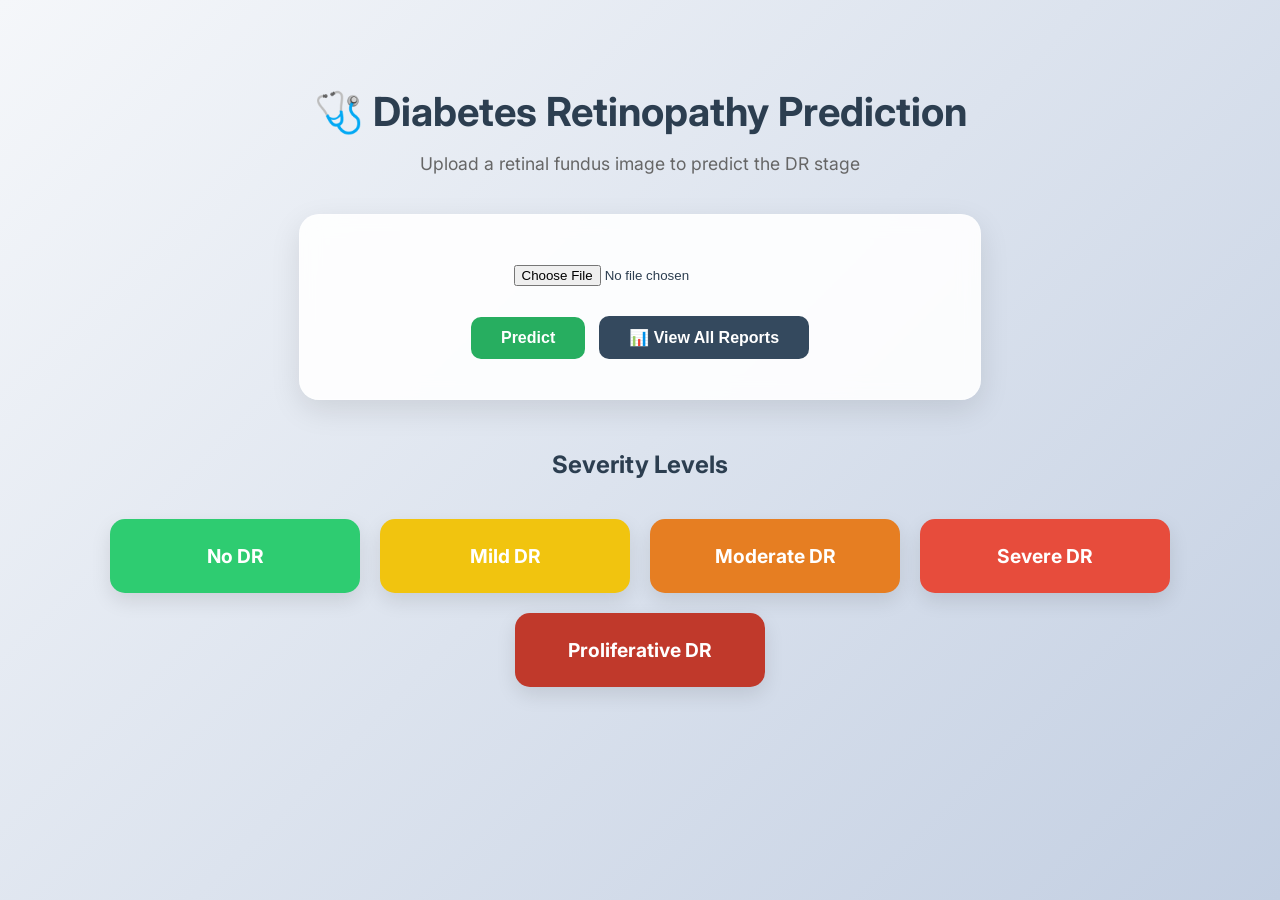
<file: frontend/index.html>
<!DOCTYPE html>
<html lang="en">

<head>
    <meta charset="UTF-8">
    <title>Diabetes Retinopathy Prediction</title>
    <link rel="stylesheet" href="style.css">
</head>

<body>

    <div class="container">
        <h1>🩺 Diabetes Retinopathy Prediction</h1>
        <p class="subtitle">
            Upload a retinal fundus image to predict the DR stage
        </p>

        <!-- Upload Section -->
        <div class="upload-box">
            <input type="file" id="imageInput" accept="image/*">
            <button onclick="predictDR()">Predict</button>
            <a href="history.html"><button class="secondary" style="margin-left: 10px;">📊 View All Reports</button></a>
        </div>

        <!-- Levels Info Section -->
        <h2>Severity Levels</h2>
        <div class="cards">
            <div class="card no-dr">
                <h3>No DR</h3>
            </div>

            <div class="card mild">
                <h3>Mild DR</h3>
            </div>

            <div class="card moderate">
                <h3>Moderate DR</h3>
            </div>

            <div class="card severe">
                <h3>Severe DR</h3>
            </div>

            <div class="card proliferative">
                <h3>Proliferative DR</h3>
            </div>
        </div>


    </div>

    <script src="script.js"></script>
</body>

</html>
</file>
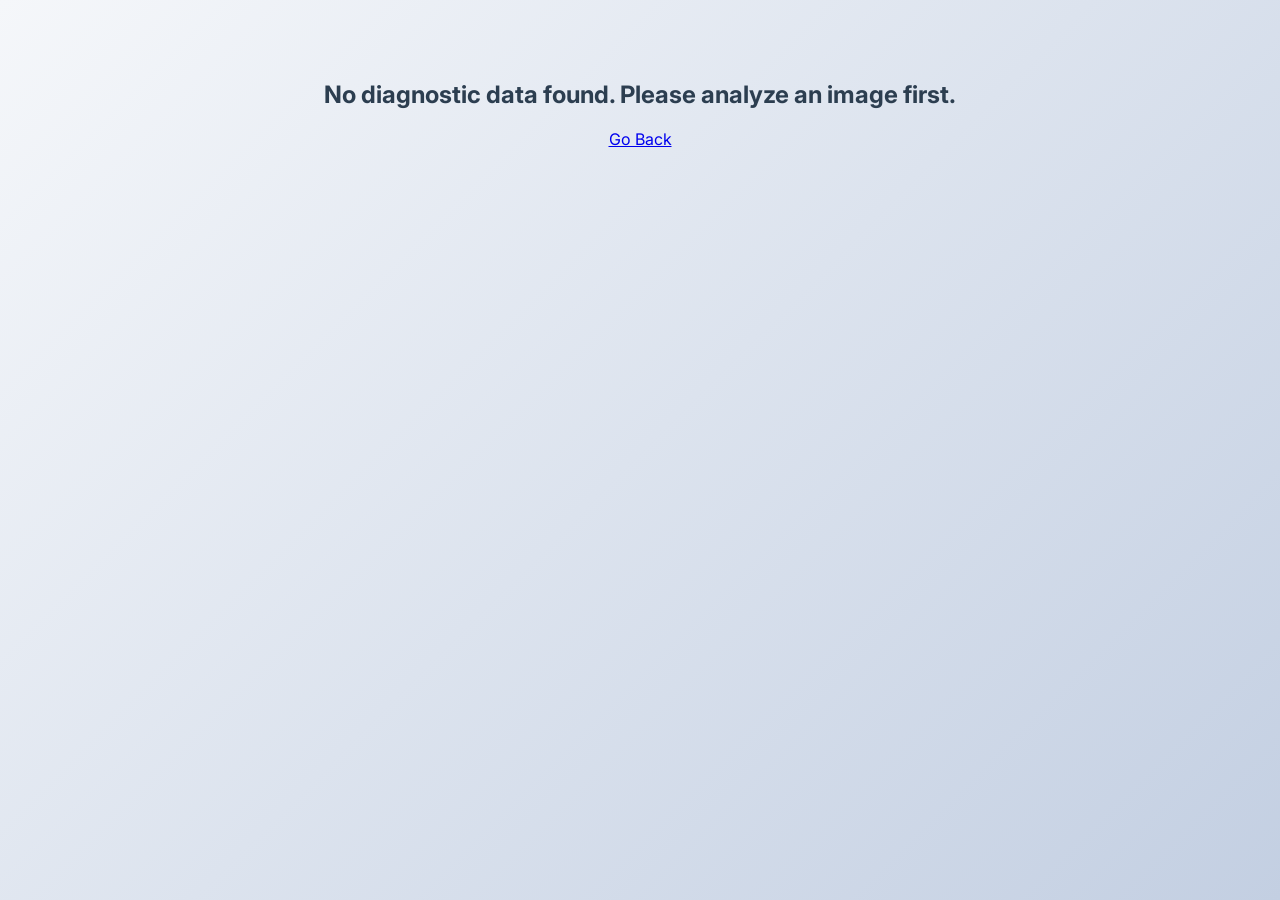
<file: frontend/metrics.html>
<!DOCTYPE html>
<html lang="en">

<head>
    <meta charset="UTF-8">
    <title>Image Diagnostic Dashboard</title>
    <link rel="stylesheet" href="style.css">
</head>

<body>
    <div class="container">
        <h1>🔍 Image-Specific Diagnostic Analysis</h1>
        <p class="subtitle" id="image-name-header">Detailed performance breakdown for the current retina analysis.</p>

        <div style="margin-bottom: 30px; display: flex; gap: 10px; justify-content: center;">
            <a href="index.html"><button style="background: #34495e;">Analyze New Image</button></a>
            <a href="history.html"><button style="background: #27ae60;">📁 Report Records</button></a>
        </div>

        <!-- Prediction-Specific Metrics Section -->
        <h2 style="margin-top: 20px;">Diagnostic Reliability (for <span id="pred-stage-name">--</span>)</h2>
        <p style="font-size: 0.9em; color: #7f8c8d; margin-top: -10px; margin-bottom: 20px;">These statistics show how
            well the model historically performs for the detected stage.</p>
        <div class="metrics-grid"
            style="display: flex; gap: 15px; justify-content: center; flex-wrap: wrap; margin-bottom: 40px;">
            <div class="metric-card" style="width: 140px; padding: 15px;">
                <h3>Image Confidence</h3>
                <p id="img-conf" style="font-size: 1.5em; color: #2ecc71;">--</p>
            </div>
            <div class="metric-card" style="width: 140px; padding: 15px;">
                <h3>Stage Precision</h3>
                <p id="model-prec" style="font-size: 1.5em; color: #3498db;">--</p>
            </div>
            <div class="metric-card" style="width: 140px; padding: 15px;">
                <h3>Stage Recall</h3>
                <p id="model-rec" style="font-size: 1.5em; color: #f39c12;">--</p>
            </div>
            <div class="metric-card" style="width: 140px; padding: 15px;">
                <h3>Stage F1 Score</h3>
                <p id="model-f1" style="font-size: 1.5em; color: #e74c3c;">--</p>
            </div>
        </div>

        <!-- Visual Analysis -->
        <div
            style="display: flex; gap: 40px; justify-content: center; align-items: flex-start; flex-wrap: wrap; margin-bottom: 50px;">
            <div style="background: white; padding: 20px; border-radius: 12px; box-shadow: 0 4px 15px rgba(0,0,0,0.1);">
                <h3 style="margin-top: 0;">Analyzed Patient Image</h3>
                <img id="patient-img" src="" alt="Analyzed Retina"
                    style="max-width: 350px; border-radius: 8px; border: 1px solid #ddd;">
            </div>

            <div
                style="flex: 1; min-width: 300px; max-width: 500px; text-align: left; background: white; padding: 20px; border-radius: 12px; box-shadow: 0 4px 15px rgba(0,0,0,0.1);">
                <h3 style="margin-top: 0;">Diagnostic Distribution (Confusion Insight)</h3>
                <div id="prob-breakdown">
                    <!-- Bars will be generated here -->
                </div>
            </div>
        </div>

        <!-- Image-Specific Charts Section -->
        <h2 style="margin-top: 50px; border-top: 2px solid #eee; padding-top: 30px;">Image-Wise Performance Visuals</h2>
        <div class="charts-container"
            style="display: flex; gap: 40px; justify-content: center; margin-top: 30px; flex-wrap: wrap;">
            <div class="chart-box"
                style="background: white; padding: 20px; border-radius: 12px; box-shadow: 0 4px 15px rgba(0,0,0,0.1);">
                <h3 style="margin-top: 0;" id="cm-title">Image Diagnostic Matrix</h3>
                <img id="cm-img" src="" alt="Confusion Matrix" style="width: 480px; border-radius: 8px;">
                <p style="font-size: 0.8em; color: #666; margin-top: 10px;">* Focusing on predicted stage reliability.
                </p>
            </div>
            <div class="chart-box"
                style="background: white; padding: 20px; border-radius: 12px; box-shadow: 0 4px 15px rgba(0,0,0,0.1);">
                <h3 style="margin-top: 0;" id="auc-title">Image specific AUC Curve</h3>
                <img id="auc-img" src="" alt="AUC Curve" style="width: 480px; border-radius: 8px;">
                <p style="font-size: 0.8em; color: #666; margin-top: 10px;">* Highlighting stage-specific performance.
                </p>
            </div>
        </div>
    </div>

    <script>
        const resultData = JSON.parse(sessionStorage.getItem('predictionResult'));

        if (resultData) {
            const prediction = resultData.prediction;
            const confidenceStr = resultData.confidence;
            const imageUrl = resultData.image_url;
            const metrics = resultData.metrics;
            const plots = resultData.plots;

            // 1. Populate Prediction-Specific Metrics
            document.getElementById('pred-stage-name').innerText = prediction || "N/A";
            document.getElementById('img-conf').innerText = confidenceStr || "--";

            if (metrics) {
                document.getElementById('model-prec').innerText = metrics.precision || "--";
                document.getElementById('model-rec').innerText = metrics.recall || "--";
                document.getElementById('model-f1').innerText = metrics.f1_score || "--";
            }

            // 2. Headings and Image
            document.getElementById('image-name-header').innerText = `Diagnostic analysis for: ${imageUrl.split('/').pop()}`;
            if (imageUrl) {
                document.getElementById('patient-img').src = imageUrl;
            }

            // 3. Build Probability Bars (Local Confusion Insight)
            if (metrics && metrics.probabilities) {
                const probBox = document.getElementById('prob-breakdown');
                probBox.innerHTML = "";

                const classColors = {
                    "No DR": "#2ecc71",
                    "Mild DR": "#f1c40f",
                    "Moderate DR": "#e67e22",
                    "Severe DR": "#e74c3c",
                    "Proliferative DR": "#c0392b"
                };

                Object.entries(metrics.probabilities).forEach(([cls, prob]) => {
                    const probVal = parseFloat(prob);
                    const color = classColors[cls] || "#3498db";
                    const isSelected = (cls === prediction);

                    probBox.innerHTML += `
                        <div style="margin-bottom: 20px; ${isSelected ? 'border-left: 5px solid ' + color + '; padding-left: 10px;' : ''}">
                            <div style="display: flex; justify-content: space-between; margin-bottom: 5px;">
                                <span style="font-weight: bold; ${isSelected ? 'font-size: 1.2em; color:' + color : ''}">${cls} ${isSelected ? '(Predicted)' : ''}</span>
                                <span style="color: #666; font-weight: bold;">${prob}</span>
                            </div>
                            <div style="background: #eee; border-radius: 10px; height: 15px; overflow: hidden;">
                                <div style="background: ${color}; width: ${probVal}%; height: 100%; border-radius: 10px; transition: width 0.8s ease-out;"></div>
                            </div>
                        </div>
                    `;
                });
            }

            // 4. Update Titles and Plots
            document.getElementById('cm-title').innerText = `Diagnostic Matrix (${prediction})`;
            document.getElementById('auc-title').innerText = `AUC Curve for ${prediction}`;

            const ts = new Date().getTime();
            document.getElementById('cm-img').src = plots.confusion_matrix + "?v=" + ts;
            document.getElementById('auc-img').src = plots.auc_curve + "?v=" + ts;

        } else {
            document.querySelector('.container').innerHTML = "<h2>No diagnostic data found. Please analyze an image first.</h2><a href='index.html'>Go Back</a>";
        }
    </script>
</body>

</html>
</file>
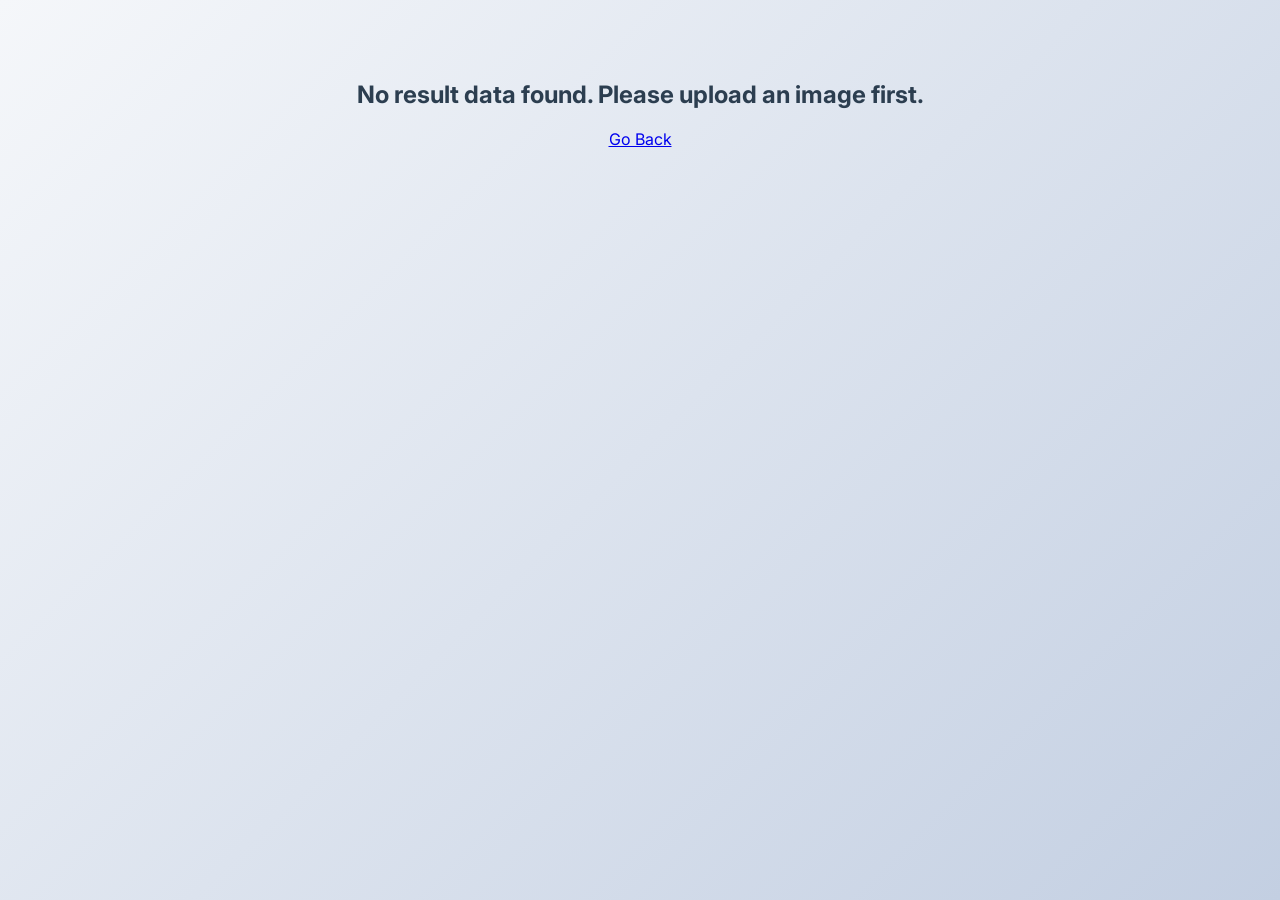
<file: frontend/result.html>
<!DOCTYPE html>
<html lang="en">

<head>
    <meta charset="UTF-8">
    <title>Prediction Result</title>
    <link rel="stylesheet" href="style.css">
</head>

<body>

    <div class="container">
        <h1>🩺 Prediction Result</h1>

        <!-- Patient Image Section -->
        <div id="patient-image-box" style="margin-bottom: 30px; display: none;">
            <img id="patient-img" src="" alt=""
                style="max-width: 300px; border-radius: 10px; border: 2px solid #ddd; box-shadow: 0 5px 15px rgba(0,0,0,0.1);">
        </div>

        <div id="result-container" class="cards">
            <!-- All cards shown, but we will highlight the active one -->
            <div class="card no-dr" id="card-No DR">
                <h3>No DR</h3>
            </div>

            <div class="card mild" id="card-Mild DR">
                <h3>Mild DR</h3>
            </div>

            <div class="card moderate" id="card-Moderate DR">
                <h3>Moderate DR</h3>
            </div>

            <div class="card severe" id="card-Severe DR">
                <h3>Severe DR</h3>
            </div>

            <div class="card proliferative" id="card-Proliferative DR">
                <h3>Proliferative DR</h3>
            </div>
        </div>

        <!-- Per-Image Confidence Breakdown -->
        <h2 style="margin-top: 40px;">Detailed Diagnostic Confidence</h2>
        <div id="prob-breakdown"
            style="max-width: 600px; margin: 20px auto; text-align: left; background: white; padding: 20px; border-radius: 12px; box-shadow: 0 4px 15px rgba(0,0,0,0.1);">
            <!-- Bars will be generated here -->
        </div>

        <div id="report-text"
            style="margin-top: 20px; text-align: left; background: #f4f4f4; padding: 15px; border-radius: 8px;">
            <!-- Report details go here -->
        </div>

        <div style="margin-top: 30px; display: flex; gap: 15px; justify-content: center;">
            <a href="index.html"><button>Analyze Another Image</button></a>
            <a href="metrics.html"><button style="background: #34495e;">View Performance Details</button></a>
            <a href="history.html"><button style="background: #27ae60;">📁 Report Records</button></a>
        </div>

    </div>

    <script>
        // Retrieve data from Session Storage (set by script.js)
        const resultData = JSON.parse(sessionStorage.getItem('predictionResult'));

        if (resultData) {
            const prediction = resultData.prediction;
            const report = resultData.report;
            const metrics = resultData.metrics;
            const plots = resultData.plots;
            const imageUrl = resultData.image_url;
            const confidence = resultData.confidence;

            // 0. Handle Patient Image
            if (imageUrl) {
                const imgBox = document.getElementById('patient-image-box');
                const img = document.getElementById('patient-img');
                img.src = imageUrl;
                imgBox.style.display = 'block'; // Show only if we have an image
            }

            // 1. Handle Level Highlighting
            if (prediction) {
                const cards = document.querySelectorAll('.card');
                let found = false;
                cards.forEach(card => {
                    if (card.id === 'card-' + prediction) {
                        card.style.opacity = "1";
                        card.style.transform = "scale(1.1)";
                        card.style.border = "3px solid #000";
                        // Append Confidence
                        if (confidence) {
                            card.innerHTML += `<p style="font-weight:bold; margin-top:10px; font-size:1.2em;">Confidence: ${confidence}</p>`;
                        }
                        found = true;
                    } else {
                        card.style.opacity = "0.4";
                        card.style.transform = "scale(0.9)";
                    }
                });

                if (!found) {
                    document.getElementById('result-container').innerHTML += `<p style="color:red; width:100%;">unknown level: ${prediction}</p>`;
                }
            }

            // 2. Handle Report
            if (report) {
                // Ensure path is correct (backend now returns just the filename)
                const reportUrl = report.startsWith('reports/') ? report : `reports/${report}`;
                document.getElementById('report-text').innerHTML = `<strong>Report generated:</strong> <a href="${reportUrl}" target="_blank">Download PDF</a>`;
            }

            // 3. Handle Probability Breakdown
            if (metrics && metrics.probabilities) {
                const probBox = document.getElementById('prob-breakdown');
                probBox.innerHTML = "";

                const classColors = {
                    "No DR": "#2ecc71",
                    "Mild DR": "#f1c40f",
                    "Moderate DR": "#e67e22",
                    "Severe DR": "#e74c3c",
                    "Proliferative DR": "#c0392b"
                };

                Object.entries(metrics.probabilities).forEach(([cls, prob]) => {
                    const probVal = parseFloat(prob);
                    const color = classColors[cls] || "#3498db";
                    const isSelected = (cls === prediction);

                    probBox.innerHTML += `
                        <div style="margin-bottom: 20px; ${isSelected ? 'border-left: 5px solid ' + color + '; padding-left: 10px;' : ''}">
                            <div style="display: flex; justify-content: space-between; margin-bottom: 5px;">
                                <span style="font-weight: bold; ${isSelected ? 'font-size: 1.1em; color:' + color : ''}">${cls} ${isSelected ? '(Predicted)' : ''}</span>
                                <span style="color: #666; font-weight: bold;">${prob}</span>
                            </div>
                            <div style="background: #eee; border-radius: 10px; height: 12px; overflow: hidden;">
                                <div style="background: ${color}; width: ${probVal}%; height: 100%; border-radius: 10px; transition: width 0.5s ease-out;"></div>
                            </div>
                        </div>
                    `;
                });
            }

        } else {
            document.querySelector('.container').innerHTML = "<h2>No result data found. Please upload an image first.</h2><a href='index.html'>Go Back</a>";
        }
    </script>
</body>

</html>
</file>
<file: frontend/style.css>
@import url('https://fonts.googleapis.com/css2?family=Inter:wght@400;500;600;700&display=swap');

body {
    font-family: 'Inter', sans-serif;
    background: linear-gradient(135deg, #f5f7fa 0%, #c3cfe2 100%);
    margin: 0;
    padding: 0;
    min-height: 100vh;
    color: #2c3e50;
}

.container {
    text-align: center;
    padding: 60px 20px;
    max-width: 1200px;
    margin: 0 auto;
}

h1 {
    font-weight: 700;
    font-size: 2.5em;
    margin-bottom: 10px;
}

.subtitle {
    color: #666;
    font-size: 1.1em;
    margin-bottom: 40px;
}

.upload-box {
    background: rgba(255, 255, 255, 0.9);
    backdrop-filter: blur(10px);
    padding: 40px;
    width: 100%;
    max-width: 600px;
    margin: 0 auto 50px;
    border-radius: 20px;
    box-shadow: 0 10px 30px rgba(0, 0, 0, 0.1);
    border: 1px solid rgba(255, 255, 255, 0.3);
}

.upload-box input {
    display: block;
    margin: 0 auto 20px;
    padding: 10px;
}

.upload-box button {
    padding: 12px 30px;
    background: #27ae60;
    color: white;
    border: none;
    border-radius: 10px;
    font-size: 16px;
    font-weight: 600;
    cursor: pointer;
    transition: all 0.3s ease;
}

.upload-box button:hover {
    background: #219150;
    transform: translateY(-2px);
    box-shadow: 0 5px 15px rgba(39, 174, 96, 0.3);
}

.cards {
    display: flex;
    justify-content: center;
    gap: 20px;
    margin-top: 40px;
    flex-wrap: wrap;
}

.card {
    width: 200px;
    padding: 25px;
    border-radius: 15px;
    color: white;
    box-shadow: 0 8px 20px rgba(0, 0, 0, 0.1);
    transition: transform 0.3s ease;
}

.card:hover {
    transform: scale(1.05);
}

.card h3 {
    margin: 0;
    font-size: 1.2em;
}

.no-dr { background: #2ecc71; }
.mild { background: #f1c40f; }
.moderate { background: #e67e22; }
.severe { background: #e74c3c; }
.proliferative { background: #c0392b; }

/* Metrics Styling */
.metric-card {
    background: white;
    padding: 20px;
    border-radius: 12px;
    box-shadow: 0 4px 15px rgba(0,0,0,0.05);
    border: 1px solid #eee;
}

button.secondary {
    background: #34495e;
}

button.secondary:hover {
    background: #2c3e50;
}
</file>
